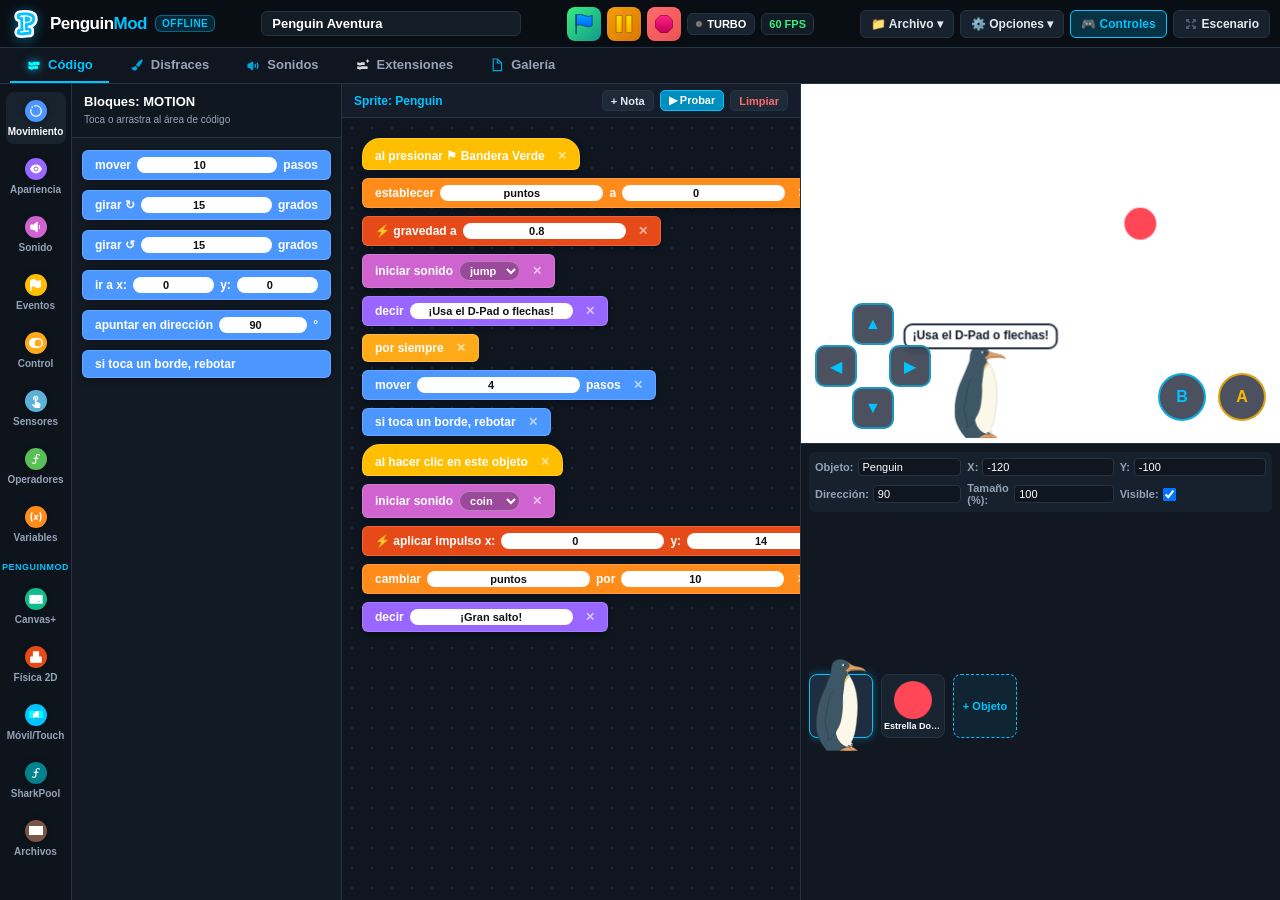
<file: app/src/main/assets/penguinmod/lightweight_editor.html>
<!DOCTYPE html>
<html lang="es">
<head>
  <meta charset="UTF-8">
  <meta name="viewport" content="width=device-width, initial-scale=1.0, maximum-scale=1.0, user-scalable=no">
  <title>PenguinMod Offline Editor</title>
  <link rel="stylesheet" href="style.css">
</head>
<body>
  <div id="app-container">
    <!-- Top Navigation Bar -->
    <header id="top-bar">
      <div class="brand-group">
        <div class="brand-icon" title="PenguinMod">
          <img src="assets/icons/penguinmod_192.png" alt="PenguinMod" class="penguin-brand-img" />
        </div>
        <span class="brand-title">Penguin<span class="brand-accent">Mod</span></span>
        <span class="badge-offline" title="100% Offline Port">OFFLINE</span>
      </div>

      <!-- Project Name Input -->
      <div class="project-title-container">
        <input type="text" id="project-name" value="Mi Proyecto Penguin" placeholder="Nombre del proyecto" spellcheck="false" />
      </div>

      <!-- Execution Controls -->
      <div class="run-controls">
        <button id="btn-green-flag" class="ctrl-btn green-flag" title="Ejecutar proyecto (Bandera Verde)">
          <img src="assets/icons/flag.svg" width="20" height="20" alt="Bandera Verde" />
        </button>
        <button id="btn-pause" class="ctrl-btn pause-btn" title="Pausar / Reanudar">
          <img src="assets/icons/pause.svg" width="18" height="18" alt="Pausar" />
        </button>
        <button id="btn-stop" class="ctrl-btn stop-btn" title="Detener todo">
          <img src="assets/icons/stop.svg" width="18" height="18" alt="Detener" />
        </button>
        <button id="btn-turbo" class="ctrl-pill" title="Modo Turbo (sin retraso de fotogramas)">
          <span class="turbo-indicator"></span> TURBO
        </button>
        <div id="fps-counter" class="fps-pill" title="Tasa de cuadros por segundo">60 FPS</div>
      </div>

      <!-- Header Menus & Actions -->
      <div class="menu-actions">
        <div class="dropdown">
          <button class="menu-btn" id="btn-file-menu">📁 Archivo ▾</button>
          <div class="dropdown-content" id="file-dropdown">
            <a href="#" id="menu-new-project">📄 Nuevo Proyecto</a>
            <a href="#" id="menu-save-pmp">💾 Guardar en Dispositivo (.pmp)</a>
            <a href="#" id="menu-load-pmp">📂 Abrir Archivo (.pmp / .sb3)</a>
            <div class="menu-separator"></div>
            <span class="dropdown-header">Proyectos de Ejemplo:</span>
            <a href="#" id="load-sample-platformer">🎮 Penguin Aventura (Plataformas)</a>
            <a href="#" id="load-sample-space">🚀 Nave Espacial Penguin (Shooter)</a>
            <a href="#" id="load-sample-canvas">🎨 Fuegos Artificiales (Canvas+)</a>
            <a href="#" id="load-sample-clicker">🍪 Penguin Clicker Deluxe</a>
            <a href="#" id="load-sample-physics">⚡ Laboratorio de Física</a>
          </div>
        </div>

        <div class="dropdown">
          <button class="menu-btn" id="btn-edit-menu">⚙️ Opciones ▾</button>
          <div class="dropdown-content" id="edit-dropdown">
            <a href="#" id="menu-toggle-fps">🔄 Cambiar FPS (30 / 60 / 120)</a>
            <a href="#" id="menu-toggle-hqpen">🖋️ Lápiz Alta Calidad (HQ Pen)</a>
            <a href="#" id="menu-toggle-turbo">⚡ Alternar Modo Turbo</a>
            <a href="#" id="menu-clean-blocks">🧹 Ordenar Bloques</a>
            <a href="#" id="menu-clear-workspace">🗑️ Limpiar Área de Código</a>
          </div>
        </div>

        <button id="btn-gamepad-toggle" class="icon-toggle-btn active" title="Alternar Controles Táctiles (D-Pad / Botones)">
          🎮 Controles
        </button>

        <button id="btn-fullscreen-stage" class="icon-toggle-btn" title="Pantalla Completa Escenario">
          <img src="assets/icons/fullscreen.svg" width="14" height="14" alt="" /> Escenario
        </button>
      </div>
    </header>

    <!-- Main Navigation Tabs -->
    <div id="workspace-tabs-bar">
      <div class="tab-item active" data-tab="code">
        <img src="assets/icons/tab_code.svg" class="tab-svg-icon" alt="" /> Código
      </div>
      <div class="tab-item" data-tab="costumes">
        <img src="assets/icons/tab_costumes.svg" class="tab-svg-icon" alt="" /> Disfraces
      </div>
      <div class="tab-item" data-tab="sounds">
        <img src="assets/icons/tab_sounds.svg" class="tab-svg-icon" alt="" /> Sonidos
      </div>
      <div class="tab-item" data-tab="extensions">
        <img src="assets/icons/tab_extensions.svg" class="tab-svg-icon" alt="" /> Extensiones
      </div>
      <div class="tab-item" data-tab="examples">
        <img src="assets/icons/tab_files.svg" class="tab-svg-icon" alt="" /> Galería
      </div>
    </div>

    <!-- Main Body Area -->
    <main id="main-area">
      <!-- Left Panel: Code Workspace / Costumes / Sounds / Extensions -->
      <section id="editor-pane">
        <!-- CODE TAB VIEW -->
        <div id="tab-code-view" class="tab-view active">
          <!-- Block Categories Sidebar -->
          <div id="category-sidebar">
            <div class="cat-btn active" data-cat="motion" style="--cat-color: #4C97FF;">
              <div class="cat-circle"><img src="assets/icons/cat_motion.svg" class="cat-icon-svg" alt="" /></div>
              <span>Movimiento</span>
            </div>
            <div class="cat-btn" data-cat="looks" style="--cat-color: #9966FF;">
              <div class="cat-circle"><img src="assets/icons/cat_looks.svg" class="cat-icon-svg" alt="" /></div>
              <span>Apariencia</span>
            </div>
            <div class="cat-btn" data-cat="sound" style="--cat-color: #CF63CF;">
              <div class="cat-circle"><img src="assets/icons/cat_sound.svg" class="cat-icon-svg" alt="" /></div>
              <span>Sonido</span>
            </div>
            <div class="cat-btn" data-cat="events" style="--cat-color: #FFBF00;">
              <div class="cat-circle"><img src="assets/icons/cat_events.svg" class="cat-icon-svg" alt="" /></div>
              <span>Eventos</span>
            </div>
            <div class="cat-btn" data-cat="control" style="--cat-color: #FFAB19;">
              <div class="cat-circle"><img src="assets/icons/cat_control.svg" class="cat-icon-svg" alt="" /></div>
              <span>Control</span>
            </div>
            <div class="cat-btn" data-cat="sensing" style="--cat-color: #5CB1D6;">
              <div class="cat-circle"><img src="assets/icons/cat_sensing.svg" class="cat-icon-svg" alt="" /></div>
              <span>Sensores</span>
            </div>
            <div class="cat-btn" data-cat="operators" style="--cat-color: #59C059;">
              <div class="cat-circle"><img src="assets/icons/cat_operators.svg" class="cat-icon-svg" alt="" /></div>
              <span>Operadores</span>
            </div>
            <div class="cat-btn" data-cat="variables" style="--cat-color: #FF8C1A;">
              <div class="cat-circle"><img src="assets/icons/cat_variables.svg" class="cat-icon-svg" alt="" /></div>
              <span>Variables</span>
            </div>
            <!-- PenguinMod Special Categories -->
            <div class="cat-divider">PenguinMod</div>
            <div class="cat-btn" data-cat="canvas" style="--cat-color: #0fbd8c;">
              <div class="cat-circle"><img src="assets/extensions/canvas_icon.png" class="cat-icon-svg" alt="" /></div>
              <span>Canvas+</span>
            </div>
            <div class="cat-btn" data-cat="physics" style="--cat-color: #e64a19;">
              <div class="cat-circle"><img src="assets/extensions/physics_icon.svg" class="cat-icon-svg" alt="" /></div>
              <span>Física 2D</span>
            </div>
            <div class="cat-btn" data-cat="device" style="--cat-color: #00c3ff;">
              <div class="cat-circle"><img src="assets/extensions/gamepad_icon.svg" class="cat-icon-svg" alt="" /></div>
              <span>Móvil/Touch</span>
            </div>
            <div class="cat-btn" data-cat="mathplus" style="--cat-color: #00838f;">
              <div class="cat-circle"><img src="assets/icons/cat_operators.svg" class="cat-icon-svg" alt="" /></div>
              <span>SharkPool</span>
            </div>
            <div class="cat-btn" data-cat="storage" style="--cat-color: #795548;">
              <div class="cat-circle"><img src="assets/extensions/files_icon.svg" class="cat-icon-svg" alt="" /></div>
              <span>Archivos</span>
            </div>
          </div>

          <!-- Block Palette (Scrollable list of available blocks) -->
          <div id="block-palette">
            <div class="palette-header">
              <span id="palette-title">Bloques de Movimiento</span>
              <span class="palette-hint">Toca o arrastra al área de código</span>
            </div>
            <div id="palette-blocks-list">
              <!-- Dynamically populated by blocks.js -->
            </div>
          </div>

          <!-- Script Workspace Area -->
          <div id="workspace-container">
            <div class="workspace-toolbar">
              <span class="ws-sprite-name" id="ws-current-sprite-name">Sprite: Penguin</span>
              <div class="ws-actions">
                <button id="btn-add-comment" class="ws-tool-btn" title="Añadir Nota">+ Nota</button>
                <button id="btn-run-selection" class="ws-tool-btn primary" title="Probar scripts seleccionados">▶ Probar</button>
                <button id="btn-clear-scripts" class="ws-tool-btn danger" title="Borrar código de este objeto">Limpiar</button>
              </div>
            </div>
            <div id="workspace-canvas" class="blocks-workspace">
              <!-- Blocks stack placed here -->
              <div id="blocks-dropzone" class="blocks-dropzone"></div>
              <div id="workspace-empty-hint" class="empty-hint">
                <p>💡 Arrastra o toca bloques de la izquierda para añadirlos aquí.</p>
                <p>Pulsa la <strong>Bandera Verde</strong> para ejecutar tu juego.</p>
              </div>
            </div>
          </div>
        </div>

        <!-- COSTUMES TAB VIEW -->
        <div id="tab-costumes-view" class="tab-view">
          <div class="costumes-layout">
            <div class="costumes-sidebar">
              <div class="costumes-header">Disfraces</div>
              <div id="costumes-list">
                <!-- Populated dynamically -->
              </div>
              <button id="btn-add-costume" class="add-item-btn">+ Nuevo Disfraz</button>
            </div>
            <div class="costumes-editor-area">
              <div class="paint-toolbar">
                <button class="tool-btn active" data-tool="brush" title="Pincel">✏️ Lápiz</button>
                <button class="tool-btn" data-tool="eraser" title="Borrador">🧹 Borrador</button>
                <button class="tool-btn" data-tool="circle" title="Círculo">⭕ Círculo</button>
                <button class="tool-btn" data-tool="rect" title="Rectángulo">⬛ Rectángulo</button>
                <input type="color" id="paint-color" value="#00c3ff" title="Color" />
                <label>Tamaño: <input type="range" id="paint-size" min="2" max="40" value="8" /></label>
                <button id="btn-clear-paint" class="tool-btn danger">Borrar Todo</button>
              </div>
              <div class="paint-canvas-wrap">
                <canvas id="costume-canvas" width="300" height="300"></canvas>
              </div>
            </div>
          </div>
        </div>

        <!-- SOUNDS TAB VIEW -->
        <div id="tab-sounds-view" class="tab-view">
          <div class="sounds-layout">
            <div class="sounds-sidebar">
              <div class="sounds-header">Efectos de Sonido Retro</div>
              <div id="sounds-list">
                <!-- Populated dynamically -->
              </div>
            </div>
            <div class="sounds-preview-area">
              <div class="sound-waveform-card">
                <h3 id="current-sound-title">Sonido: Salto Arcade</h3>
                <canvas id="sound-visualizer" width="400" height="120"></canvas>
                <div class="sound-controls">
                  <button id="btn-play-sound" class="ctrl-btn green-flag">▶ Reproducir</button>
                  <button id="btn-pitch-up" class="ws-tool-btn">Agudo ↑</button>
                  <button id="btn-pitch-down" class="ws-tool-btn">Grave ↓</button>
                  <button id="btn-sound-echo" class="ws-tool-btn">Efecto Eco</button>
                </div>
              </div>
              <div class="sound-library-grid">
                <h4>Biblioteca de Sonidos PenguinMod (100% Offline):</h4>
                <div class="sound-chips" id="sound-chips-container"></div>
              </div>
            </div>
          </div>
        </div>

        <!-- EXTENSIONS TAB VIEW -->
        <div id="tab-extensions-view" class="tab-view">
          <div class="extensions-layout">
            <div class="ext-header">
              <h2>Biblioteca de Extensiones Offline de PenguinMod</h2>
              <p>Habilita capacidades avanzadas que no existen en Scratch tradicional sin necesidad de internet.</p>
            </div>
            <div class="extensions-grid" id="extensions-grid-container">
              <!-- Injected by extensions.js -->
            </div>
          </div>
        </div>

        <!-- EXAMPLES GALLERY TAB VIEW -->
        <div id="tab-examples-view" class="tab-view">
          <div class="examples-layout">
            <div class="examples-header">
              <h2>Proyectos de Ejemplo Interactivos</h2>
              <p>Carga y juega proyectos completos creados con bloques de PenguinMod.</p>
            </div>
            <div class="examples-grid" id="examples-grid-container">
              <!-- Injected by projects.js -->
            </div>
          </div>
        </div>
      </section>

      <!-- Right Panel: Stage & Sprites Inspector -->
      <section id="stage-pane">
        <!-- Stage Viewport -->
        <div id="stage-wrapper">
          <canvas id="stage-canvas" width="480" height="360"></canvas>
          <div id="speech-bubble" class="speech-bubble hidden"></div>
          
          <!-- Virtual Touch Gamepad Overlay (Toggleable for mobile gaming!) -->
          <div id="virtual-gamepad" class="virtual-gamepad">
            <div class="dpad-cluster">
              <button class="dpad-btn up" data-key="ArrowUp" title="Arriba">▲</button>
              <div class="dpad-mid-row">
                <button class="dpad-btn left" data-key="ArrowLeft" title="Izquierda">◀</button>
                <div class="dpad-center">●</div>
                <button class="dpad-btn right" data-key="ArrowRight" title="Derecha">▶</button>
              </div>
              <button class="dpad-btn down" data-key="ArrowDown" title="Abajo">▼</button>
            </div>
            <div class="action-cluster">
              <button class="action-btn btn-b" data-key="x" title="Botón X / Disparo">B</button>
              <button class="action-btn btn-a" data-key=" " title="Espacio / Salto">A</button>
            </div>
          </div>
        </div>

        <!-- Sprite Inspector & Sprites Bar -->
        <div id="sprites-manager">
          <div class="sprite-props-bar">
            <div class="prop-item">
              <label>Objeto:</label>
              <input type="text" id="sprite-prop-name" value="Penguin" />
            </div>
            <div class="prop-item">
              <label>X:</label>
              <input type="number" id="sprite-prop-x" value="0" />
            </div>
            <div class="prop-item">
              <label>Y:</label>
              <input type="number" id="sprite-prop-y" value="0" />
            </div>
            <div class="prop-item">
              <label>Dirección:</label>
              <input type="number" id="sprite-prop-dir" value="90" />
            </div>
            <div class="prop-item">
              <label>Tamaño (%):</label>
              <input type="number" id="sprite-prop-size" value="100" />
            </div>
            <div class="prop-item">
              <label>Visible:</label>
              <input type="checkbox" id="sprite-prop-visible" checked />
            </div>
          </div>

          <div class="sprites-collection-row">
            <div class="sprites-list" id="sprites-list-container">
              <!-- Sprites cards injected here -->
            </div>
            <button id="btn-add-sprite" class="sprite-add-btn" title="Añadir nuevo Objeto">
              + Objeto
            </button>
          </div>
        </div>
      </section>
    </main>

    <!-- Hidden File Input for loading .pmp or .sb3 projects -->
    <input type="file" id="file-importer" accept=".pmp,.sb3,.json" style="display: none;" />
  </div>

  <!-- PenguinMod Scripts Bundle -->
  <script src="runtime.js"></script>
  <script src="blocks.js"></script>
  <script src="extensions.js"></script>
  <script src="projects.js"></script>
  <script src="app.js"></script>
</body>
</html>
</file>
<file: app/src/main/assets/penguinmod/style.css>
/* PenguinMod Offline Editor - Modern Dark UI Styles */
:root {
  --bg-dark: #0d131a;
  --bg-card: #151d26;
  --bg-card-hover: #1c2633;
  --border-color: #263342;
  --text-main: #f0f4f8;
  --text-muted: #94a3b8;
  --accent-cyan: #00c3ff;
  --accent-cyan-dark: #008ebf;
  --accent-yellow: #ffb703;
  --accent-green: #2ecc71;
  --accent-red: #ff4757;

  /* Block Category Colors */
  --cat-motion: #4C97FF;
  --cat-looks: #9966FF;
  --cat-sound: #CF63CF;
  --cat-events: #FFBF00;
  --cat-control: #FFAB19;
  --cat-sensing: #5CB1D6;
  --cat-operators: #59C059;
  --cat-variables: #FF8C1A;
  --cat-canvas: #0fbd8c;
  --cat-physics: #e64a19;
  --cat-device: #00c3ff;
  --cat-mathplus: #00838f;
  --cat-storage: #795548;
}

* {
  box-sizing: border-box;
  margin: 0;
  padding: 0;
  user-select: none;
  -webkit-user-select: none;
  -webkit-tap-highlight-color: transparent;
}

body, html {
  width: 100%;
  height: 100%;
  overflow: hidden;
  background-color: var(--bg-dark);
  font-family: -apple-system, BlinkMacSystemFont, "Segoe UI", Roboto, "Helvetica Neue", Arial, sans-serif;
  color: var(--text-main);
}

#app-container {
  display: flex;
  flex-direction: column;
  width: 100vw;
  height: 100vh;
}

/* ==================== Top Bar ==================== */
#top-bar {
  display: flex;
  align-items: center;
  justify-content: space-between;
  height: 48px;
  background-color: #090e14;
  border-bottom: 1px solid var(--border-color);
  padding: 0 10px;
  gap: 8px;
  flex-shrink: 0;
  z-index: 100;
}

.brand-group {
  display: flex;
  align-items: center;
  gap: 8px;
}

.brand-icon {
  width: 32px;
  height: 32px;
  display: flex;
  align-items: center;
  justify-content: center;
}

.penguin-brand-img {
  width: 28px;
  height: 28px;
  object-fit: contain;
  border-radius: 6px;
  filter: drop-shadow(0 2px 6px rgba(0, 195, 255, 0.45));
}

.brand-title {
  font-size: 17px;
  font-weight: 800;
  letter-spacing: -0.5px;
  color: #fff;
}

.brand-accent {
  color: var(--accent-cyan);
}

.badge-offline {
  background: rgba(0, 195, 255, 0.15);
  color: var(--accent-cyan);
  border: 1px solid rgba(0, 195, 255, 0.4);
  font-size: 10px;
  font-weight: 800;
  padding: 2px 6px;
  border-radius: 6px;
  letter-spacing: 0.5px;
}

.project-title-container {
  flex: 1;
  max-width: 260px;
}

#project-name {
  width: 100%;
  background: #141c26;
  border: 1px solid var(--border-color);
  border-radius: 6px;
  color: #fff;
  padding: 4px 10px;
  font-size: 13px;
  font-weight: 600;
  outline: none;
  transition: border-color 0.2s;
}

#project-name:focus {
  border-color: var(--accent-cyan);
  background: #1a2533;
}

.run-controls {
  display: flex;
  align-items: center;
  gap: 6px;
}

.ctrl-btn {
  width: 34px;
  height: 34px;
  border-radius: 8px;
  border: none;
  display: flex;
  align-items: center;
  justify-content: center;
  cursor: pointer;
  box-shadow: 0 2px 5px rgba(0,0,0,0.3);
  transition: transform 0.1s, filter 0.1s;
}

.ctrl-btn:active {
  transform: scale(0.92);
}

.ctrl-btn.green-flag {
  background: linear-gradient(135deg, #38ef7d, #11998e);
  color: #fff;
}

.ctrl-btn.pause-btn {
  background: linear-gradient(135deg, #f59e0b, #d97706);
  color: #fff;
}

.ctrl-btn.stop-btn {
  background: linear-gradient(135deg, #ff6b6b, #ee5253);
  color: #fff;
}

.ctrl-btn img {
  display: block;
  pointer-events: none;
}

.ctrl-pill {
  display: flex;
  align-items: center;
  gap: 5px;
  background: #19232f;
  color: #fff;
  border: 1px solid var(--border-color);
  font-size: 11px;
  font-weight: 700;
  padding: 4px 8px;
  border-radius: 6px;
  cursor: pointer;
}

.ctrl-pill.active {
  background: rgba(255, 183, 3, 0.2);
  border-color: var(--accent-yellow);
  color: var(--accent-yellow);
}

.turbo-indicator {
  width: 6px;
  height: 6px;
  border-radius: 50%;
  background: #777;
}

.ctrl-pill.active .turbo-indicator {
  background: var(--accent-yellow);
  box-shadow: 0 0 6px var(--accent-yellow);
}

.fps-pill {
  background: #131c26;
  border: 1px solid var(--border-color);
  color: #38ef7d;
  font-size: 11px;
  font-weight: 700;
  padding: 4px 7px;
  border-radius: 6px;
}

.menu-actions {
  display: flex;
  align-items: center;
  gap: 6px;
}

.menu-btn, .icon-toggle-btn {
  background: #18222e;
  border: 1px solid var(--border-color);
  color: #e2e8f0;
  border-radius: 6px;
  padding: 6px 10px;
  font-size: 12px;
  font-weight: 600;
  cursor: pointer;
  display: flex;
  align-items: center;
  gap: 4px;
}

.icon-toggle-btn.active {
  background: rgba(0, 195, 255, 0.2);
  border-color: var(--accent-cyan);
  color: var(--accent-cyan);
}

.dropdown {
  position: relative;
  display: inline-block;
}

.dropdown-content {
  display: none;
  position: absolute;
  top: 100%;
  right: 0;
  background-color: #17212c;
  min-width: 220px;
  box-shadow: 0 8px 24px rgba(0,0,0,0.5);
  border: 1px solid var(--border-color);
  border-radius: 8px;
  padding: 6px 0;
  z-index: 1000;
}

.dropdown.open .dropdown-content {
  display: block;
}

.dropdown-content a {
  color: #f1f5f9;
  padding: 8px 14px;
  text-decoration: none;
  display: block;
  font-size: 13px;
  font-weight: 500;
}

.dropdown-content a:hover {
  background-color: #243242;
  color: var(--accent-cyan);
}

.menu-separator {
  height: 1px;
  background-color: var(--border-color);
  margin: 5px 0;
}

.dropdown-header {
  display: block;
  padding: 4px 14px;
  font-size: 11px;
  font-weight: 700;
  color: var(--text-muted);
  text-transform: uppercase;
}

/* ==================== Tabs Bar ==================== */
#workspace-tabs-bar {
  display: flex;
  background: #10161f;
  border-bottom: 1px solid var(--border-color);
  height: 36px;
  padding: 0 10px;
  gap: 4px;
  flex-shrink: 0;
}

.tab-item {
  display: flex;
  align-items: center;
  gap: 6px;
  padding: 0 16px;
  height: 100%;
  font-size: 13px;
  font-weight: 600;
  color: var(--text-muted);
  cursor: pointer;
  border-bottom: 2px solid transparent;
  transition: color 0.15s;
}

.tab-svg-icon {
  width: 16px;
  height: 16px;
  object-fit: contain;
  filter: brightness(0.85);
  transition: filter 0.15s, transform 0.15s;
}

.tab-item:hover {
  color: #fff;
}

.tab-item:hover .tab-svg-icon {
  filter: brightness(1.2);
}

.tab-item.active {
  color: var(--accent-cyan);
  border-bottom: 2px solid var(--accent-cyan);
}

.tab-item.active .tab-svg-icon {
  filter: brightness(1.3) drop-shadow(0 0 4px var(--accent-cyan));
}

/* ==================== Main Editor Layout ==================== */
#main-area {
  display: flex;
  flex: 1;
  overflow: hidden;
  position: relative;
}

#editor-pane {
  flex: 1;
  display: flex;
  background: var(--bg-dark);
  overflow: hidden;
  position: relative;
}

.tab-view {
  display: none;
  width: 100%;
  height: 100%;
}

.tab-view.active {
  display: flex;
}

/* Code View: 3 columns (Categories, Palette, Workspace) */
#tab-code-view {
  flex-direction: row;
}

#category-sidebar {
  width: 72px;
  background: #0d141c;
  border-right: 1px solid var(--border-color);
  display: flex;
  flex-direction: column;
  align-items: center;
  padding: 8px 0;
  gap: 6px;
  overflow-y: auto;
  flex-shrink: 0;
}

.cat-btn {
  display: flex;
  flex-direction: column;
  align-items: center;
  justify-content: center;
  width: 60px;
  height: 52px;
  border-radius: 8px;
  cursor: pointer;
  color: var(--text-muted);
  font-size: 10px;
  font-weight: 600;
  gap: 4px;
  transition: background 0.15s, color 0.15s;
}

.cat-circle {
  width: 22px;
  height: 22px;
  border-radius: 50%;
  background-color: var(--cat-color);
  box-shadow: 0 0 6px rgba(0, 0, 0, 0.4);
  display: flex;
  align-items: center;
  justify-content: center;
  flex-shrink: 0;
}

.cat-icon-svg {
  width: 14px;
  height: 14px;
  object-fit: contain;
  filter: brightness(100);
}

.cat-btn.active, .cat-btn:hover {
  background: #18232e;
  color: #fff;
}

.cat-divider {
  font-size: 9px;
  font-weight: 800;
  color: var(--accent-cyan);
  text-transform: uppercase;
  margin: 6px 0 2px 0;
  letter-spacing: 0.5px;
}

#block-palette {
  width: 270px;
  background: #121a24;
  border-right: 1px solid var(--border-color);
  display: flex;
  flex-direction: column;
  overflow: hidden;
  flex-shrink: 0;
}

.palette-header {
  padding: 10px 12px;
  border-bottom: 1px solid var(--border-color);
  background: #0f1720;
}

#palette-title {
  display: block;
  font-size: 13px;
  font-weight: 700;
  color: #fff;
}

.palette-hint {
  font-size: 10px;
  color: var(--text-muted);
}

#palette-blocks-list {
  flex: 1;
  overflow-y: auto;
  padding: 12px 10px;
  display: flex;
  flex-direction: column;
  gap: 10px;
}

/* ==================== Block Styling ==================== */
.scratch-block {
  display: inline-flex;
  align-items: center;
  padding: 6px 12px;
  border-radius: 6px;
  color: #fff;
  font-size: 12px;
  font-weight: 700;
  box-shadow: 0 2px 6px rgba(0,0,0,0.35);
  cursor: grab;
  position: relative;
  white-space: nowrap;
  gap: 6px;
  border: 1px solid rgba(255, 255, 255, 0.15);
  touch-action: none;
}

.scratch-block:active {
  cursor: grabbing;
}

.scratch-block.hat-block {
  border-top-left-radius: 18px;
  border-top-right-radius: 18px;
  padding-top: 10px;
}

.scratch-block.c-block {
  display: flex;
  flex-direction: column;
  align-items: stretch;
  padding: 0;
}

.c-header {
  padding: 6px 10px;
  display: flex;
  align-items: center;
  gap: 6px;
}

.c-body {
  min-height: 28px;
  margin-left: 14px;
  border-left: 12px solid rgba(0,0,0,0.25);
  padding: 4px 6px;
  display: flex;
  flex-direction: column;
  gap: 6px;
}

.c-footer {
  height: 8px;
  border-bottom-left-radius: 6px;
  border-bottom-right-radius: 6px;
}

.block-input {
  background: #fff;
  color: #111;
  border: none;
  border-radius: 12px;
  padding: 2px 8px;
  font-size: 11px;
  font-weight: 700;
  text-align: center;
  outline: none;
  min-width: 30px;
}

.block-select {
  background: rgba(0,0,0,0.25);
  color: #fff;
  border: 1px solid rgba(255,255,255,0.3);
  border-radius: 10px;
  padding: 2px 6px;
  font-size: 11px;
  font-weight: 700;
  outline: none;
}

.block-label {
  pointer-events: none;
}

/* Blocks Execution Glow Effect */
.scratch-block.executing {
  box-shadow: 0 0 14px var(--accent-cyan), inset 0 0 8px rgba(255,255,255,0.6);
  filter: brightness(1.15);
}

/* ==================== Workspace Canvas ==================== */
#workspace-container {
  flex: 1;
  display: flex;
  flex-direction: column;
  background: #0f1620;
  position: relative;
  overflow: hidden;
}

.workspace-toolbar {
  height: 34px;
  background: #141d29;
  border-bottom: 1px solid var(--border-color);
  display: flex;
  align-items: center;
  justify-content: space-between;
  padding: 0 12px;
  flex-shrink: 0;
}

.ws-sprite-name {
  font-size: 12px;
  font-weight: 700;
  color: var(--accent-cyan);
}

.ws-actions {
  display: flex;
  gap: 6px;
}

.ws-tool-btn {
  background: #1e2a38;
  border: 1px solid var(--border-color);
  color: #e2e8f0;
  font-size: 11px;
  font-weight: 600;
  padding: 3px 8px;
  border-radius: 5px;
  cursor: pointer;
}

.ws-tool-btn.primary {
  background: #008ebf;
  color: #fff;
  border-color: #00c3ff;
}

.ws-tool-btn.danger {
  color: #ff6b6b;
}

.blocks-workspace {
  flex: 1;
  position: relative;
  overflow: auto;
  padding: 20px;
  background-image: radial-gradient(#202d3d 1px, transparent 1px);
  background-size: 20px 20px;
}

.blocks-dropzone {
  display: flex;
  flex-direction: column;
  align-items: flex-start;
  gap: 8px;
  min-height: 100%;
}

.empty-hint {
  position: absolute;
  top: 40%;
  left: 50%;
  transform: translate(-50%, -50%);
  text-align: center;
  color: #64748b;
  font-size: 14px;
  pointer-events: none;
  line-height: 1.8;
}

/* ==================== Right Panel: Stage & Sprites ==================== */
#stage-pane {
  width: 480px;
  background: #0b1118;
  border-left: 1px solid var(--border-color);
  display: flex;
  flex-direction: column;
  flex-shrink: 0;
}

#stage-wrapper {
  position: relative;
  width: 100%;
  background: #000;
  display: flex;
  align-items: center;
  justify-content: center;
  aspect-ratio: 4 / 3;
  overflow: hidden;
}

#stage-canvas {
  width: 100%;
  height: 100%;
  display: block;
  background: #ffffff;
  image-rendering: auto;
}

.speech-bubble {
  position: absolute;
  background: #ffffff;
  color: #111;
  padding: 6px 12px;
  border-radius: 12px;
  font-size: 12px;
  font-weight: 700;
  box-shadow: 0 4px 10px rgba(0,0,0,0.35);
  pointer-events: none;
  max-width: 180px;
  z-index: 10;
}

.speech-bubble.hidden {
  display: none;
}

/* ==================== Virtual Touch Gamepad ==================== */
.virtual-gamepad {
  position: absolute;
  inset: 0;
  pointer-events: none;
  display: flex;
  justify-content: space-between;
  align-items: flex-end;
  padding: 14px;
  z-index: 50;
}

.virtual-gamepad.hidden {
  display: none;
}

.dpad-cluster, .action-cluster {
  pointer-events: auto;
  display: flex;
  flex-direction: column;
  align-items: center;
}

.dpad-mid-row {
  display: flex;
  align-items: center;
  gap: 4px;
}

.dpad-btn {
  width: 42px;
  height: 42px;
  background: rgba(15, 23, 42, 0.75);
  border: 2px solid rgba(0, 195, 255, 0.6);
  border-radius: 10px;
  color: var(--accent-cyan);
  font-size: 16px;
  display: flex;
  align-items: center;
  justify-content: center;
  cursor: pointer;
  backdrop-filter: blur(4px);
  touch-action: none;
}

.dpad-btn:active, .dpad-btn.pressed {
  background: rgba(0, 195, 255, 0.4);
  border-color: #fff;
  color: #fff;
}

.dpad-center {
  width: 24px;
  height: 24px;
  border-radius: 50%;
  background: rgba(255, 255, 255, 0.1);
  display: flex;
  align-items: center;
  justify-content: center;
  color: rgba(255,255,255,0.3);
  font-size: 10px;
}

.action-cluster {
  display: flex;
  flex-direction: row;
  gap: 12px;
  margin-bottom: 8px;
}

.action-btn {
  width: 48px;
  height: 48px;
  border-radius: 50%;
  border: 2px solid rgba(255, 183, 3, 0.8);
  background: rgba(15, 23, 42, 0.75);
  color: var(--accent-yellow);
  font-size: 16px;
  font-weight: 800;
  display: flex;
  align-items: center;
  justify-content: center;
  cursor: pointer;
  backdrop-filter: blur(4px);
  touch-action: none;
}

.action-btn.btn-b {
  border-color: rgba(0, 195, 255, 0.8);
  color: var(--accent-cyan);
}

.action-btn:active, .action-btn.pressed {
  background: rgba(255, 183, 3, 0.4);
  color: #fff;
  border-color: #fff;
}

/* ==================== Sprites Manager ==================== */
#sprites-manager {
  flex: 1;
  display: flex;
  flex-direction: column;
  background: #111822;
  border-top: 1px solid var(--border-color);
  padding: 8px;
  overflow: hidden;
}

.sprite-props-bar {
  display: grid;
  grid-template-columns: repeat(3, 1fr);
  gap: 6px;
  background: #17212d;
  padding: 6px;
  border-radius: 6px;
  margin-bottom: 8px;
}

.prop-item {
  display: flex;
  align-items: center;
  gap: 4px;
  font-size: 11px;
}

.prop-item label {
  color: var(--text-muted);
  font-weight: 600;
}

.prop-item input[type="text"], .prop-item input[type="number"] {
  width: 100%;
  background: #0f1620;
  border: 1px solid var(--border-color);
  border-radius: 4px;
  color: #fff;
  font-size: 11px;
  padding: 2px 4px;
}

.sprites-collection-row {
  flex: 1;
  display: flex;
  gap: 8px;
  overflow-x: auto;
  align-items: center;
  padding: 4px 0;
}

.sprites-list {
  display: flex;
  gap: 8px;
}

.sprite-card {
  width: 64px;
  height: 64px;
  background: #182330;
  border: 1px solid var(--border-color);
  border-radius: 8px;
  display: flex;
  flex-direction: column;
  align-items: center;
  justify-content: center;
  cursor: pointer;
  position: relative;
}

.sprite-card.active {
  border-color: var(--accent-cyan);
  background: #1e2e40;
  box-shadow: 0 0 8px rgba(0, 195, 255, 0.4);
}

.sprite-card canvas {
  width: 38px;
  height: 38px;
}

.sprite-card-title {
  font-size: 9px;
  font-weight: 700;
  color: #fff;
  margin-top: 2px;
  max-width: 58px;
  overflow: hidden;
  text-overflow: ellipsis;
  white-space: nowrap;
}

.sprite-add-btn {
  width: 64px;
  height: 64px;
  border-radius: 8px;
  border: 1px dashed var(--accent-cyan);
  background: rgba(0, 195, 255, 0.08);
  color: var(--accent-cyan);
  font-size: 11px;
  font-weight: 700;
  cursor: pointer;
  flex-shrink: 0;
}

/* ==================== Costumes & Sounds Tabs ==================== */
.costumes-layout, .sounds-layout {
  display: flex;
  width: 100%;
  height: 100%;
}

.costumes-sidebar, .sounds-sidebar {
  width: 220px;
  background: #121a24;
  border-right: 1px solid var(--border-color);
  padding: 12px;
  display: flex;
  flex-direction: column;
  gap: 8px;
  overflow-y: auto;
}

.costumes-header, .sounds-header {
  font-size: 13px;
  font-weight: 700;
  color: #fff;
  margin-bottom: 4px;
}

.costume-item, .sound-item {
  display: flex;
  align-items: center;
  gap: 10px;
  padding: 8px;
  background: #182330;
  border-radius: 6px;
  cursor: pointer;
  font-size: 12px;
  font-weight: 600;
}

.costume-item.active, .sound-item.active {
  background: #233346;
  border: 1px solid var(--accent-cyan);
}

.add-item-btn {
  background: #1a2736;
  border: 1px dashed var(--accent-cyan);
  color: var(--accent-cyan);
  padding: 8px;
  border-radius: 6px;
  font-size: 12px;
  font-weight: 700;
  cursor: pointer;
}

.costumes-editor-area, .sounds-preview-area {
  flex: 1;
  display: flex;
  flex-direction: column;
  background: #0f1620;
  padding: 16px;
  align-items: center;
  justify-content: center;
}

.paint-toolbar {
  display: flex;
  align-items: center;
  gap: 8px;
  background: #17222f;
  padding: 8px 12px;
  border-radius: 8px;
  margin-bottom: 12px;
}

.tool-btn {
  background: #202d3d;
  border: 1px solid var(--border-color);
  color: #fff;
  padding: 4px 10px;
  border-radius: 6px;
  font-size: 12px;
  cursor: pointer;
}

.tool-btn.active {
  background: var(--accent-cyan-dark);
  border-color: var(--accent-cyan);
}

.paint-canvas-wrap {
  border: 2px solid var(--border-color);
  border-radius: 8px;
  background: #ffffff;
  box-shadow: 0 4px 16px rgba(0,0,0,0.4);
}

.sound-waveform-card {
  background: #151d28;
  border: 1px solid var(--border-color);
  border-radius: 10px;
  padding: 16px;
  display: flex;
  flex-direction: column;
  align-items: center;
  gap: 12px;
  width: 440px;
}

.sound-library-grid {
  margin-top: 20px;
  width: 440px;
}

.sound-chips {
  display: flex;
  flex-wrap: wrap;
  gap: 8px;
  margin-top: 10px;
}

.sound-chip {
  background: #1a2533;
  border: 1px solid var(--border-color);
  color: #e2e8f0;
  padding: 6px 12px;
  border-radius: 20px;
  font-size: 12px;
  font-weight: 600;
  cursor: pointer;
}

.sound-chip:hover, .sound-chip.active {
  background: rgba(0, 195, 255, 0.2);
  border-color: var(--accent-cyan);
  color: var(--accent-cyan);
}

/* ==================== Extensions & Examples Grid ==================== */
.extensions-layout, .examples-layout {
  flex: 1;
  padding: 24px;
  overflow-y: auto;
  background: var(--bg-dark);
}

.ext-header, .examples-header {
  margin-bottom: 18px;
}

.ext-header h2, .examples-header h2 {
  font-size: 20px;
  font-weight: 800;
  color: #fff;
}

.ext-header p, .examples-header p {
  font-size: 13px;
  color: var(--text-muted);
  margin-top: 4px;
}

.extensions-grid, .examples-grid {
  display: grid;
  grid-template-columns: repeat(auto-fill, minmax(260px, 1fr));
  gap: 16px;
}

.ext-card, .example-card {
  background: var(--bg-card);
  border: 1px solid var(--border-color);
  border-radius: 10px;
  padding: 16px;
  display: flex;
  flex-direction: column;
  gap: 8px;
  transition: transform 0.15s, border-color 0.15s;
}

.ext-card:hover, .example-card:hover {
  transform: translateY(-2px);
  border-color: var(--accent-cyan);
}

.ext-card-header, .example-card-header {
  display: flex;
  align-items: center;
  gap: 10px;
}

.ext-card-icon {
  width: 40px;
  height: 40px;
  border-radius: 8px;
  display: flex;
  align-items: center;
  justify-content: center;
  font-size: 20px;
  background: rgba(0, 195, 255, 0.15);
  color: var(--accent-cyan);
}

.ext-card-banner {
  width: 100%;
  height: 90px;
  object-fit: cover;
  border-radius: 8px 8px 0 0;
  background: #090e14;
  margin: -16px -16px 8px -16px;
  width: calc(100% + 32px);
  display: block;
}

.ext-card-icon img {
  width: 24px;
  height: 24px;
  object-fit: contain;
}

.ext-card-title {
  font-size: 15px;
  font-weight: 700;
  color: #fff;
}

.ext-card-desc {
  font-size: 12px;
  color: var(--text-muted);
  line-height: 1.5;
  flex: 1;
}

.ext-card-action {
  margin-top: 8px;
}

.ext-toggle-btn, .example-load-btn {
  width: 100%;
  padding: 8px;
  background: #1c2b3a;
  border: 1px solid var(--accent-cyan);
  color: var(--accent-cyan);
  border-radius: 6px;
  font-size: 12px;
  font-weight: 700;
  cursor: pointer;
  transition: background 0.15s;
}

.ext-toggle-btn.enabled {
  background: var(--accent-cyan);
  color: #0b1118;
}

/* ==================== Responsive Queries for Mobile ==================== */
@media (max-width: 900px) {
  #main-area {
    flex-direction: column-reverse;
  }
  #stage-pane {
    width: 100%;
    height: 300px;
    border-left: none;
    border-bottom: 1px solid var(--border-color);
  }
  #stage-wrapper {
    max-height: 200px;
  }
  #category-sidebar {
    width: 58px;
  }
  #block-palette {
    width: 220px;
  }
}
</file>
